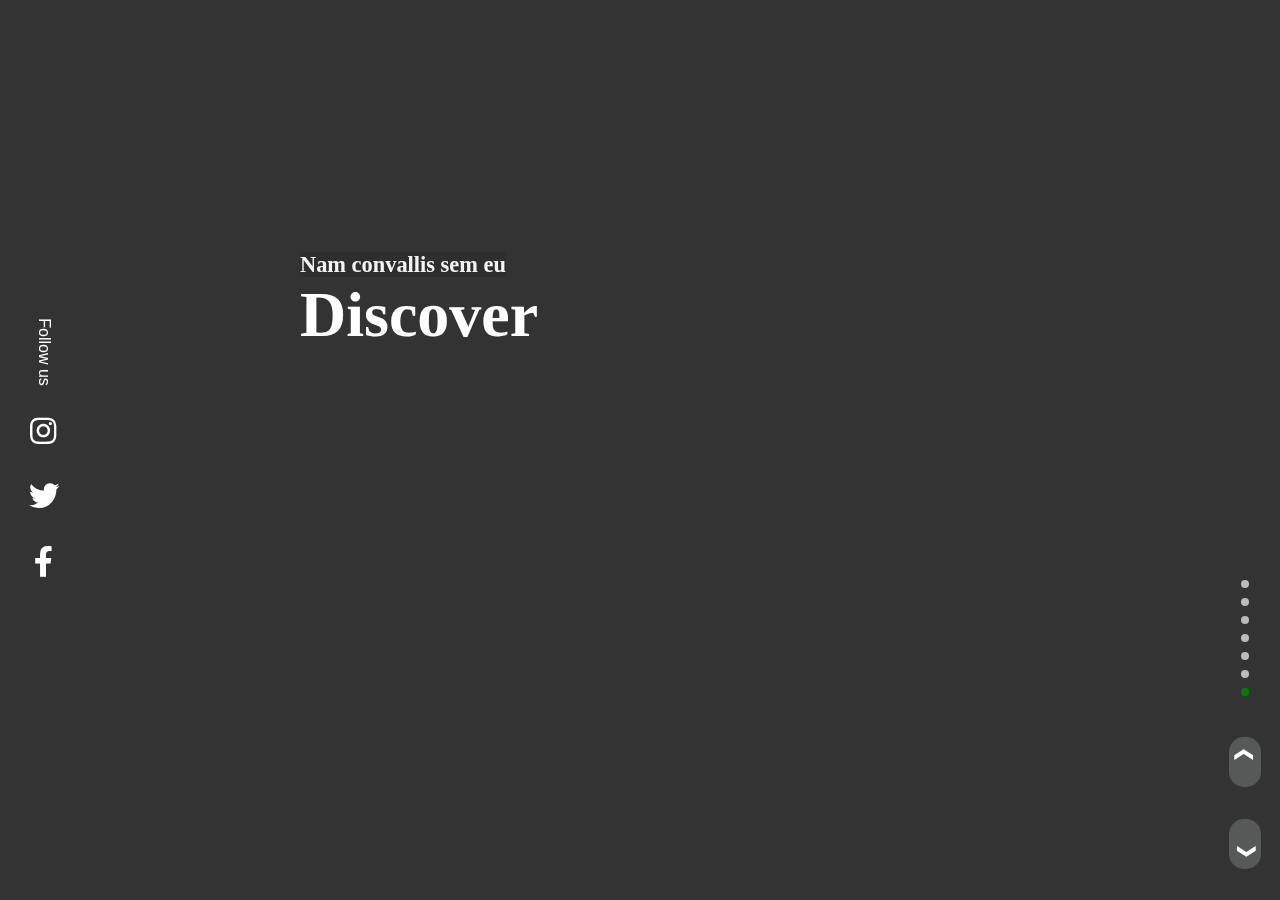
<file: index.html>
<!DOCTYPE html>
<html lang="en">
  <head>
  <meta charset="UTF-8">
  <meta name="viewport" content="width=device-width, initial-scale=1.0">
  <meta http-equiv="X-UA-Compatible" content="ie=edge">
  <link rel="stylesheet" href="fontawesome/fontcss/all.min.css?_v=20230508160145">
  <link rel="stylesheet" href="css/style.min.css?_v=20230508160145">
  <title>Главная</title>
</head>

  <body>
        
    <header class="header">
  <div class="container">
    
      <div class="header__inner">
        <span class="menu-icon fas fa-bars blind-click"></span>
        <nav class="menu menu--style_background blind-click">
          <ul class="menu__list blind-click">
            <li class="menu__list-item box">
              <a class="menu__list-link link" href="about.html">
                <span class="menu__list-title blind-click">About</span>
              </a>
            </li>
  
            <li class="menu__list-item box">
              <a class="menu__list-link link" href="information.html">
                <span class="menu__list-title blind-click">Information</span>
              </a>
            </li>
  
            <li class="menu__list-item box">
              <a class="menu__list-link link" href="tours.html">
                <span class="menu__list-title blind-click">Tours</span>
              </a>
            </li>
  
            <li class="menu__list-item box">
              <a class="menu__list-link link" href="more.html">
                <span class="menu__list-title blind-click">More</span>
              </a>
            </li>
          </ul>
        </nav>
      </div>
    </div>
  
</header>

  
 
      
    <main class="page">
            
      <div id="screen-block" class="page__wrapper"> 
                            
        <div class="page__content content">
          <p class="content__text text">
            <span class="text__slogan">Nam convallis sem eu</span>
          </p>
          <h1 class="content__title">Discover</h1>                
        </div>   
                 
        <div class="page__screen screen">                                         
          <p class="screen__subtitle subtitle">Wonderful Indonesia
            <a class="subtitle__link link" href="">  
              <span class="link__text">learn more</span>
              <span class="link__icon fas fa-angle-double-right"></span>
            </a>
          </p> 
          <picture><source srcset="img/mountains-05.webp" type="image/webp"><img class="screen__images" src="img/mountains-05.jpg" alt=""></picture>             
        </div>
        <div class="page__screen screen">           
          <p class="screen__subtitle">Conquer the best peaks
            <a class="subtitle__link link" href="">  
              <span class="link__text">learn more</span>
              <span class="link__icon fas fa-angle-double-right"></span>
            </a>
          </p>
          <picture><source srcset="img/mountains-04.webp" type="image/webp"><img class="screen__images" src="img/mountains-04.jpg" alt=""></picture>            
        </div>
        <div class="page__screen screen">            
          <p class="screen__subtitle">Himalayas
            <a class="subtitle__link link" href="">  
              <span class="link__text">learn more</span>
              <span class="link__icon fas fa-angle-double-right"></span>
            </a>
          </p>
          <picture><source srcset="img/3.webp" type="image/webp"><img class="screen__images" src="img/3.jpg" alt=""></picture>            
        </div>
        <div class="page__screen screen">            
          <p class="screen__subtitle">Himalayas
            <a class="subtitle__link link" href="">  
              <span class="link__text">learn more</span>
              <span class="link__icon fas fa-angle-double-right"></span>
            </a>
          </p>
          <picture><source srcset="img/4.webp" type="image/webp"><img class="screen__images" src="img/4.jpg" alt=""></picture>            
        </div>
        <div class="page__screen screen">            
          <p class="screen__subtitle">Wonderful mountains
            <a class="subtitle__link link" href="">  
              <span class="link__text">learn more</span>
              <span class="link__icon fas fa-angle-double-right"></span>
            </a>
          </p>
          <picture><source srcset="img/mountains-02.webp" type="image/webp"><img class="screen__images" src="img/mountains-02.jpg" alt=""></picture>            
        </div>
        <div class="page__screen screen">           
          <p class="screen__subtitle">Wonderful mountains
            <a class="subtitle__link link" href="#">  
              <span class="link__text">learn more</span>
              <span class="link__icon fas fa-angle-double-right"></span>
            </a>
          </p>
          <picture><source srcset="img/mountains-09.webp" type="image/webp"><img class="screen__images" src="img/mountains-09.jpg" alt=""></picture>            
        </div>
        <div class="page__screen screen">            
          <p class="screen__subtitle">Wonderful mountains
            <a class="subtitle__link link" href="">  
              <span class="link__text">learn more</span>
              <span class="link__icon fas fa-angle-double-right"></span>
            </a>
          </p>
          <picture><source srcset="img/mountains-07.webp" type="image/webp"><img class="screen__images" src="img/mountains-07.jpg" alt=""></picture>            
        </div>
           
        <div class="controls">            
          <div class="controls__dot-container controls-dot-container">
            <span class="controls-dot-container__dot"></span> 
            <span class="controls-dot-container__dot"></span>
            <span class="controls-dot-container__dot"></span>
            <span class="controls-dot-container__dot"></span>
            <span class="controls-dot-container__dot"></span>
            <span class="controls-dot-container__dot"></span>
            <span class="controls-dot-container__dot"></span>
          </div>            
          <a class="controls__link next">&#10094;</a>
          <a class="controls__link prev">&#10094;</a>
        </div>
            
            
        <div class="social-full">        
          <span class="social-full__title">Follow us</span>                    
          <a class="social-full__link" href="">
            <span class="social-full__icon fab fa-instagram"></span>            
          </a>          
          <a class="social-full__link" href="">
            <span class="social-full__icon fab fa-twitter"></span> 
          </a>                  
          <a class="social-full__link" href="">
            <span class="social-full__icon fab fa-facebook-f"></span>
          </a>        
        </div>
        
      </div> <!-- page__wrapper -->
      
      <div class="social-mobile">
        <span class="social-mobile__base-icon fas fa-users blind-click"></span>
                 
        <a class="social-mobile__link first--direction_up" href="">
          <span class="social-mobile__icon fab fa-instagram blind-click"></span>             
        </a>
                   
        <a class="social-mobile__link second--direction_up" href="">
          <span class="social-mobile__icon fab fa-twitter blind-click"></span> 
        </a>
                    
        <a class="social-mobile__link third--direction_up" href="">
          <span class="social-mobile__icon fab fa-facebook-f blind-click"></span>
        </a>
      </div>
          
        <br>    
            
        <div id="load"><div id="loading-icon"></div></div> 
           
    </main>
      
    <script src="js/app.min.js?_v=20230508160145"></script>
  </body>
</html>
</file>
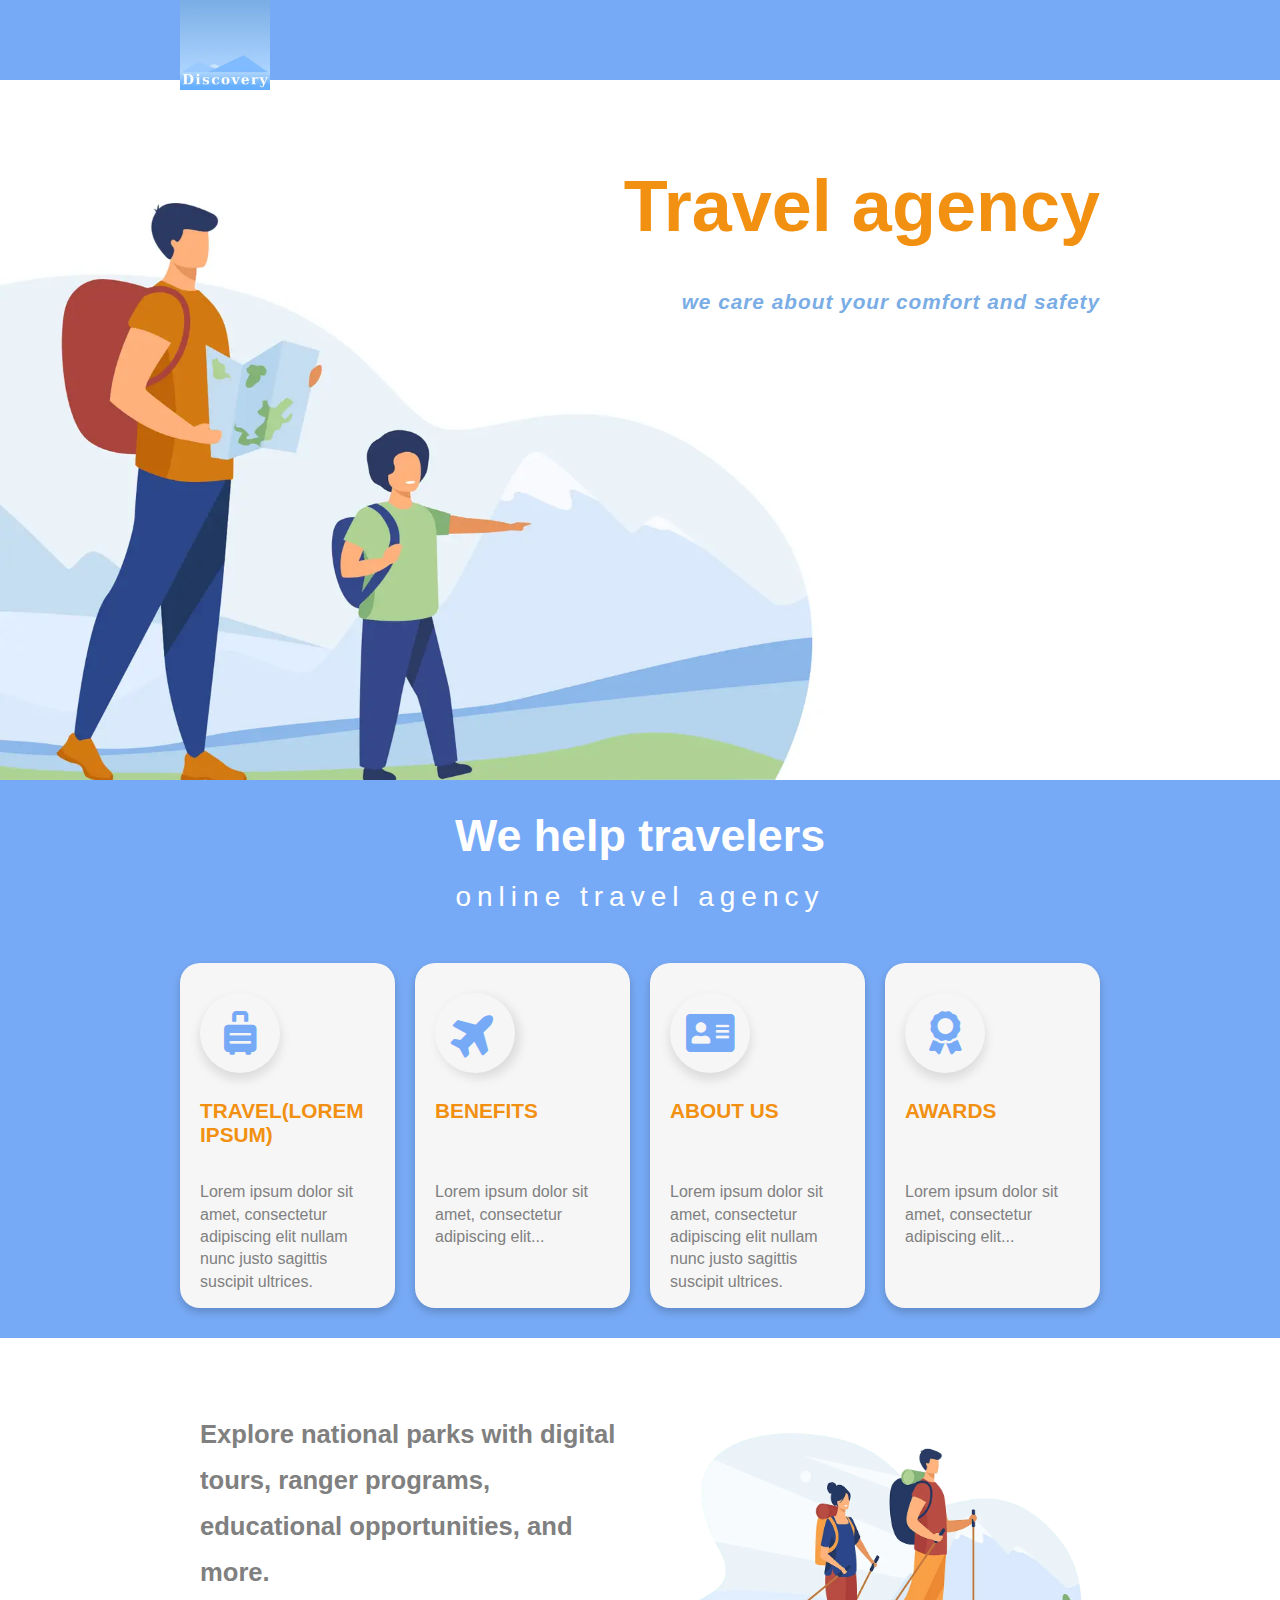
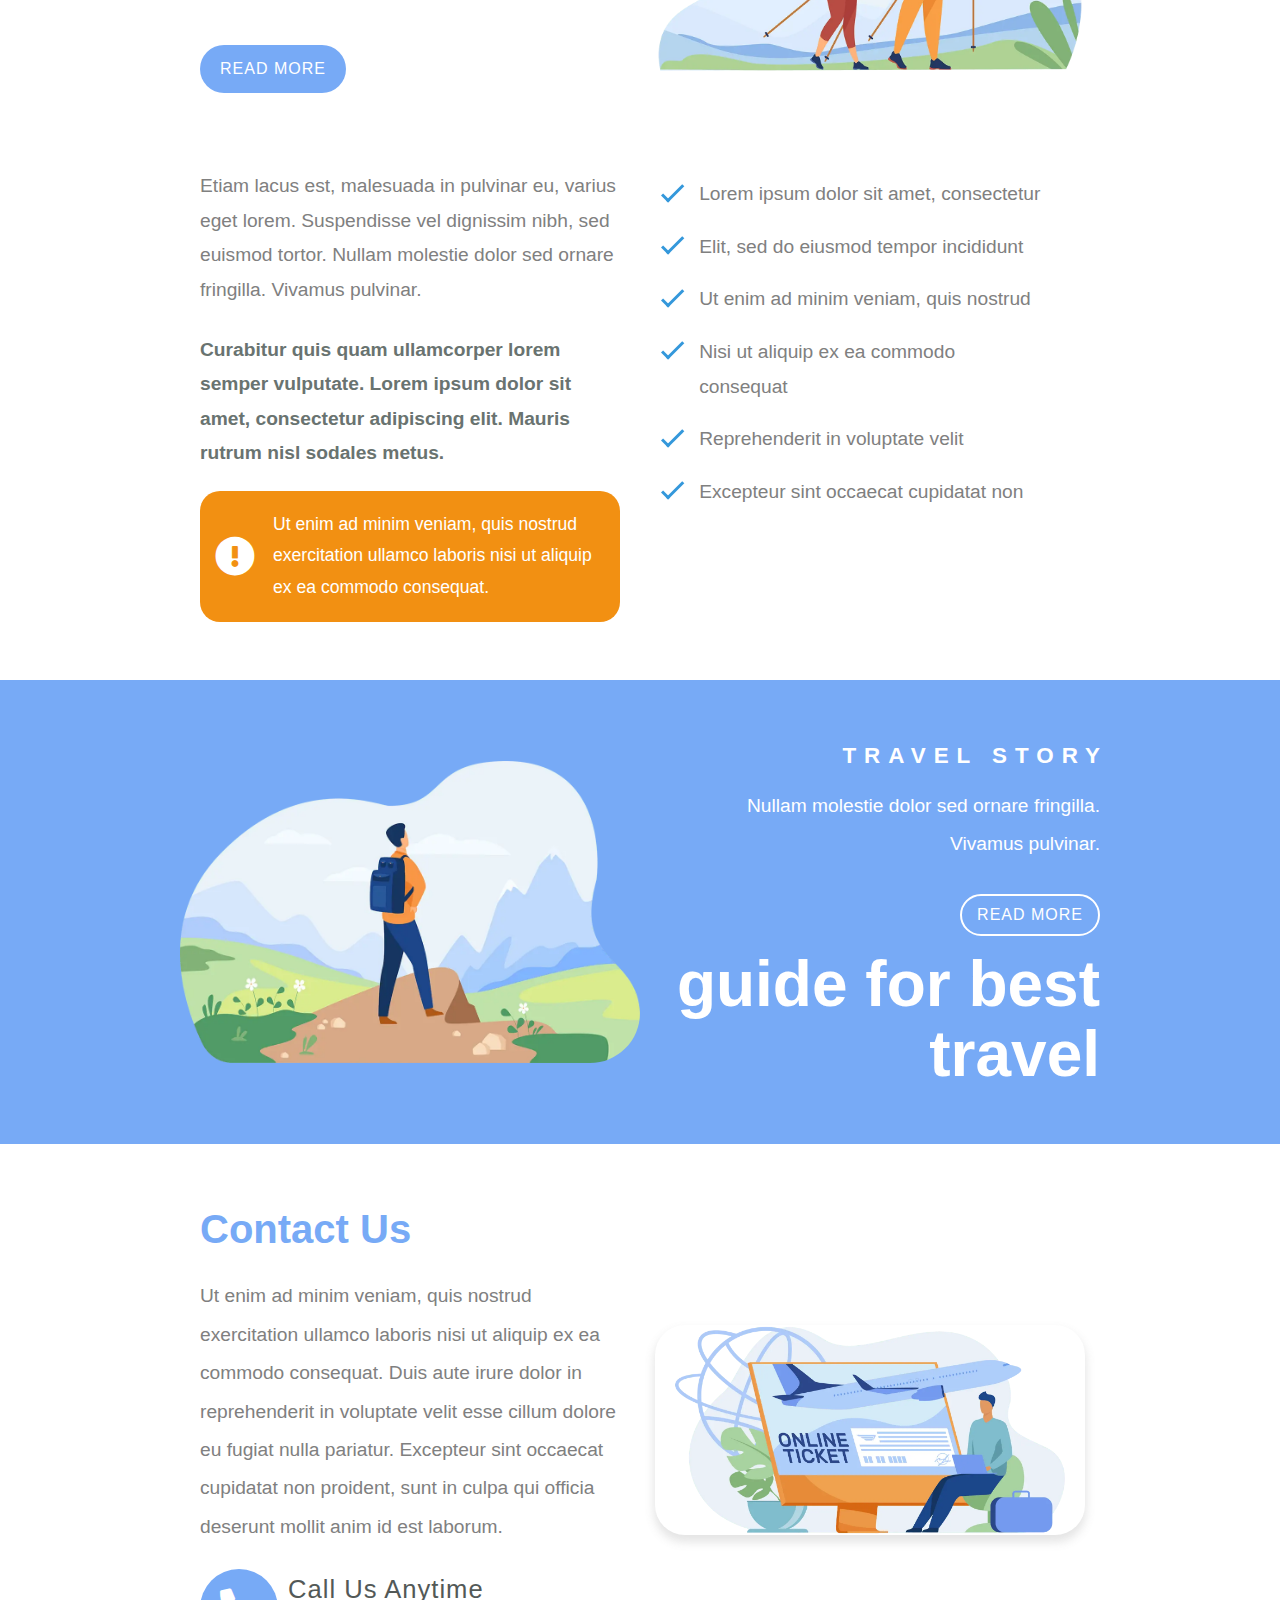
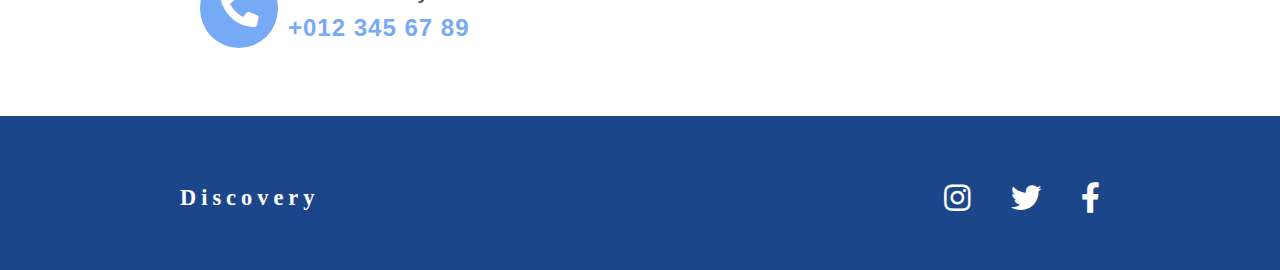
<file: about.html>
<!DOCTYPE html>
<html lang="en">
  <head>
  <meta charset="UTF-8">
  <meta name="viewport" content="width=device-width, initial-scale=1.0">
  <meta http-equiv="X-UA-Compatible" content="ie=edge">
  <link rel="stylesheet" href="fontawesome/fontcss/all.min.css?_v=20230508160145">
  <link rel="stylesheet" href="css/style.min.css?_v=20230508160145">
  <title>About</title>
</head>

  <body>
    <div class="wrapper">
      
      <header class="header header--style_background">
  <div class="container">    
    <div class="header__inner">
      
<div class="text-logo">
  <a href="index.html" class="text-logo__link">
    <span class="text-logo__text">Discovery</span>
  </a>
</div>

<div class="image-logo">
  <a href="index.html" class="image-logo__link">
    <picture><source srcset="logo/peaks-logo.webp" type="image/webp"><img class="image-logo__image" src="logo/peaks-logo.png"></picture>
  </a>
</div>


 
      <span class="menu-icon fas fa-bars blind-click"></span>
      <nav class="menu blind-click">
        <ul class="menu__list blind-click">
          <li class="menu__list-item">
            <span class="menu__list-title menu__list-title--active blind-click">About</span>
          </li>
  
          <li class="menu__list-item">
            <a class="menu__list-link" href="information.html">
              <span class="menu__list-title blind-click">Information</span>
            </a>
          </li>
  
          <li class="menu__list-item">
            <a class="menu__list-link" href="tours.html">
              <span class="menu__list-title blind-click">Tours</span>
            </a>
          </li>
  
          <li class="menu__list-item">
            <a class="menu__list-link" href="more.html">
              <span class="menu__list-title blind-click">More</span>
            </a>
          </li>
        </ul>
      </nav>
    </div>
  </div>
  <hr class="header__line"> 
</header>

  
 
          
      <main class="main">   
        <section class="about">
          <div class="about__prev">
            
            <div class="container">
            
              <div class="about__inner-flex">
                <h1 class="about__prev-title">
                  Travel agency
                </h1> 
                <div class="about__prev-text">
                  <p>we care about your comfort and safety</p>                
                </div>
              </div> 
                                        
            </div>
            <picture><source srcset="img/travels.webp" type="image/webp"><img class="about__prev-images" src="img/travels.png" alt=""></picture>
            
          </div> 
          <div class="about__content">
            <div class="container">
              
              <!-- TODO - module cards -->
              <div class="cards">
              
                <h2 class="cards__prev-title">We help travelers</h2>         
                <p class="cards__prev-text">online travel agency</p>
                         
                <div class="cards__cards-box cards-box">                   
                  <div class="cards-box__card card">
                    <div class="container">                                                         
                      <a class="card__link" href="">
                        <span class="card__link-icon fas fa-suitcase-rolling"></span>  
                      </a>                                                  
                      <h3 class="card__card-title">TRAVEL(LOREM IPSUM)</h3>            
                      <p class="card__card-text">Lorem ipsum dolor sit amet, consectetur adipiscing 
                         elit nullam nunc justo sagittis suscipit ultrices.</p> 
                    </div>                
                  </div> 
          
                  <div class="cards-box__card card">
                    <div class="container">                                                  
                      <a class="card__link" href="">
                        <span class="card__link-icon fas fa-plane"></span>  
                      </a>                                                             
                      <h3 class="card__card-title">BENEFITS</h3>            
                      <p class="card__card-text">Lorem ipsum dolor sit amet, 
                         consectetur adipiscing elit...</p>
                    </div>                 
                  </div>
            
                  <div class="cards-box__card card">
                    <div class="container">                                                
                      <a class="card__link" href="">
                        <span class="card__link-icon fas fa-address-card"></span>  
                      </a>                                                               
                      <h3 class="card__card-title">ABOUT US</h3>            
                      <p class="card__card-text">Lorem ipsum dolor sit amet, consectetur adipiscing 
                         elit nullam nunc justo sagittis suscipit ultrices.</p> 
                    </div>                
                  </div>
            
            
                  <div class="cards-box__card card">
                    <div class="container">                                              
                      <a class="card__link" href="">
                        <span class="card__link-icon fas fa-award"></span>  
                      </a>                                                               
                      <h3 class="card__card-title">AWARDS</h3>            
                      <p class="card__card-text">Lorem ipsum dolor sit amet, 
                         consectetur adipiscing elit...</p> 
                    </div>                
                  </div>           
                </div><!-- cards-box -->
              </div><!-- module cards -->
      
            </div><!-- container -->
          </div><!-- about__content -->
          
          
          <!-- TODO - module programs -->         
          <div class="container">                          
            <div class="programs">                            
              <div class="programs__info-images"> 
                <div class="container">                                                          
                  <picture><source srcset="img/tourists.webp" type="image/webp"><img class="programs__image" src="img/tourists.png" alt="colored cube"></picture>                   
                </div><!-- container -->                                                   
              </div>          
              <div class="programs__info"> 
                <div class="container">                           
                  <h4 class="programs__title">Explore national parks with digital tours, 
                      ranger programs, educational opportunities, and more. 
                  </h4>                                                                 
                  <div class="programs__links programs-links">                    
                    <a class="programs-links__button" href="">
                      <span class="programs-links__button-text">READ MORE</span>           
                    </a>                
                  </div>                
                </div><!-- container -->                                            
              </div><!-- programs__info -->             
            </div><!-- programs -->         
          </div><!-- container --> 
          
          <!-- TODO - module description -->     
          <div class="container">                          
            <div class="description">                            
              <ul class="description__list"> 
                <div class="container"> 
                  <li class="description__list-item">
                    <span class="description__list-text">Lorem ipsum dolor sit amet, consectetur</span>
                  </li>
                  <li class="description__list-item">
                    <span class="description__list-text">Elit, sed do eiusmod tempor incididunt</span>
                  </li>
                  <li class="description__list-item">
                    <span class="description__list-text">Ut enim ad minim veniam, quis nostrud</span>
                  </li>
                  <li class="description__list-item">
                    <span class="description__list-text">Nisi ut aliquip ex ea commodo consequat</span>
                  </li>
                  <li class="description__list-item">
                    <span class="description__list-text">Reprehenderit in voluptate velit</span>
                  </li>
                  <li class="description__list-item">
                    <span class="description__list-text">Excepteur sint occaecat cupidatat non</span>
                  </li>                              
                </div><!-- container -->                                                   
              </ul>          
              <div class="description__info"> 
                <div class="container">                          
                  <p class="description__info-text">Etiam lacus est, malesuada in pulvinar eu, varius eget lorem. 
                     Suspendisse vel dignissim nibh, sed euismod tortor. 
                     Nullam molestie dolor sed ornare fringilla. Vivamus pulvinar.</p>
                     
                  <p class="description__info-note">Curabitur quis quam ullamcorper lorem semper vulputate. 
                     Lorem ipsum dolor sit amet, consectetur adipiscing elit. 
                     Mauris rutrum nisl sodales metus.</p>
                                                    
                  <div class="description__warning warning">                                       
                    <span class="warning__warning-icon fas fa-exclamation-circle"></span>
                    <p class="warning__warning-text">Ut enim ad minim veniam, quis 
                       nostrud exercitation ullamco laboris nisi ut aliquip 
                       ex ea commodo consequat.</p>                                             
                  </div>             
                </div><!-- container -->                                            
              </div><!-- description__info -->             
            </div><!-- description -->         
          </div><!-- container -->                
          <!-- module description -->
          
          
          
          <div class="guide__content">         
            <div class="container">
              <!-- TODO - module guide -->                          
              <div class="guide">                            
                <div class="guide__info-images">                                                                     
                  <picture><source srcset="img/travel-2.webp" type="image/webp"><img class="guide__image" src="img/travel-2.png" alt="colored cube"></picture>                             
                </div>          
                <div class="guide__info">                 
                  <h4 class="guide__subtitle">travel story</h4>                            
                  <p class="guide__text">Nullam molestie dolor sed ornare fringilla. 
                     Vivamus pulvinar.</p> 
                  
                  <div class="guide__links guide-links">                    
                    <a class="guide-links__button" href="">
                      <span class="guide-links__button-text">READ MORE</span>           
                    </a>                
                  </div>
                                                                                     
                   <h2 class="guide__title">guide for best travel</h2>                                               
                </div><!-- guide__info -->             
              </div><!-- guide -->         
            </div><!-- container --> 
           </div>            
          <!-- module guide -->
          
          
          <!-- TODO - module contacts -->         
          <div class="container">                          
            <div class="contacts">                            
              <div class="contacts__info-images"> 
                <div class="container">                                         
                  <div class="contacts__images-box">                                                          
                    <picture><source srcset="img/airport.webp" type="image/webp"><img class="contacts__image" src="img/airport.png" alt="colored cube"></picture> 
                  </div>
                </div><!-- container -->                                                   
              </div>          
              <div class="contacts__info"> 
                <div class="container">  
                  <h2 class="contacts__title">Contact Us</h2>                            
                  <p class="contacts__text">Ut enim ad minim veniam, quis 
                     nostrud exercitation ullamco laboris nisi ut aliquip ex ea commodo consequat. 
                     Duis aute irure dolor in reprehenderit in voluptate velit esse cillum dolore 
                     eu fugiat nulla pariatur. Excepteur sint occaecat cupidatat non proident, sunt in 
                     culpa qui officia deserunt mollit anim id est laborum.</p>                                                                 
                  <div class="contacts__links-box links-box">                    
                    <a class="links-box__icon-link" href=""> 
                      <span class="links-box__icon fas fa-phone-alt"></span>
                    </a>                  
                    <div class="links-box__phone-box"> 
                      <h3 class="links-box__phone-subtitle">Call Us Anytime</h3> 
                      <a class="links-box__phone-link" href=""> +012 345 67 89</a>
                    </div>                
                  </div>                
                </div><!-- container -->                                            
              </div><!-- contacts__info -->             
            </div><!-- contacts -->
          
          </div><!-- container -->        
          <!-- module contacts -->
                                                                 
        </section>            
      </main>
      
      <footer class="footer">
  <div class="container">
  
    <div class="footer__content">
              
      <div class="footer-social">                                     
        <a class="footer-social__link" href="">
          <span class="footer-social__icon fab fa-instagram"></span>            
        </a>          
        <a class="footer-social__link" href="">
          <span class="footer-social__icon fab fa-twitter"></span> 
        </a>                  
        <a class="footer-social__link" href="">
          <span class="footer-social__icon fab fa-facebook-f"></span>
        </a>        
      </div> 
      
      <div class="footer__logo">
        <a class="footer__logo-link footer-logo-link" href="index.html">
          <span class="footer__logo-text">Discovery</span>
        </a>           
      </div>
                                
    </div><!-- footer__content --> 
      
  </div><!-- container -->      
</footer>
  
    </div>
    
    <script src="js/app.min.js?_v=20230508160145"></script> 
  </body>
</html>
</file>
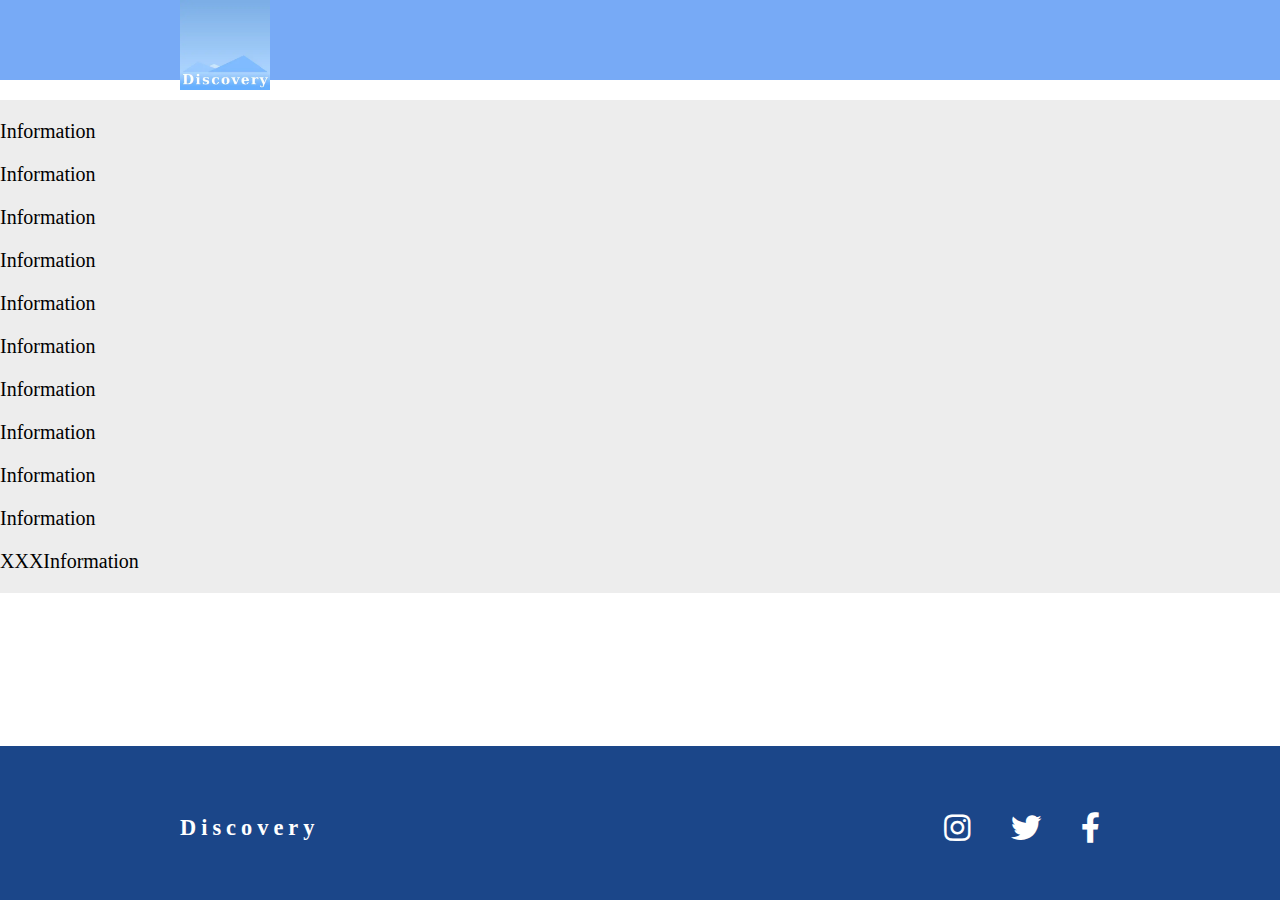
<file: information.html>
<!DOCTYPE html>
<html lang="en">
  <head>
  <meta charset="UTF-8">
  <meta name="viewport" content="width=device-width, initial-scale=1.0">
  <meta http-equiv="X-UA-Compatible" content="ie=edge">
  <link rel="stylesheet" href="fontawesome/fontcss/all.min.css?_v=20230508160145">
  <link rel="stylesheet" href="css/style.min.css?_v=20230508160145">
  <title>Information</title>
</head>

  <body>
    <div class="wrapper">
            
      <header class="header header--style_background">
  <div class="container">    
    <div class="header__inner">
      
<div class="text-logo">
  <a href="index.html" class="text-logo__link">
    <span class="text-logo__text">Discovery</span>
  </a>
</div>

<div class="image-logo">
  <a href="index.html" class="image-logo__link">
    <picture><source srcset="logo/peaks-logo.webp" type="image/webp"><img class="image-logo__image" src="logo/peaks-logo.png"></picture>
  </a>
</div>


 
      <span class="menu-icon fas fa-bars blind-click"></span>
      <nav class="menu blind-click">
        <ul class="menu__list blind-click">
          <li class="menu__list-item">
            <a class="menu__list-link" href="about.html">
              <span class="menu__list-title blind-click">About</span>
            </a>
          </li>
  
          <li class="menu__list-item">            
            <span class="menu__list-title menu__list-title--active blind-click">Information</span>          
          </li>
  
          <li class="menu__list-item">
            <a class="menu__list-link" href="tours.html">
              <span class="menu__list-title blind-click">Tours</span>
            </a>
          </li>
  
          <li class="menu__list-item">
            <a class="menu__list-link" href="more.html">
              <span class="menu__list-title blind-click">More</span>
            </a>
          </li>
        </ul>
      </nav>
    </div>
  </div>
  <hr class="header__line"> 
</header>

  

  
 
         
      <main class="information-page">
        
        <p>Information</p>
        <p>Information</p>
        <p>Information</p>
        <p>Information</p>
        <p>Information</p>
        <p>Information</p>
        <p>Information</p>
        <p>Information</p>
        <p>Information</p>
        <p>Information</p>
        <p>XXXInformation</p>
                       
      </main>
      
      <footer class="footer">
  <div class="container">
  
    <div class="footer__content">
              
      <div class="footer-social">                                     
        <a class="footer-social__link" href="">
          <span class="footer-social__icon fab fa-instagram"></span>            
        </a>          
        <a class="footer-social__link" href="">
          <span class="footer-social__icon fab fa-twitter"></span> 
        </a>                  
        <a class="footer-social__link" href="">
          <span class="footer-social__icon fab fa-facebook-f"></span>
        </a>        
      </div> 
      
      <div class="footer__logo">
        <a class="footer__logo-link footer-logo-link" href="index.html">
          <span class="footer__logo-text">Discovery</span>
        </a>           
      </div>
                                
    </div><!-- footer__content --> 
      
  </div><!-- container -->      
</footer>
  
    </div>
    
    <script src="js/app.min.js?_v=20230508160145"></script> 
  </body>
</html>
</file>
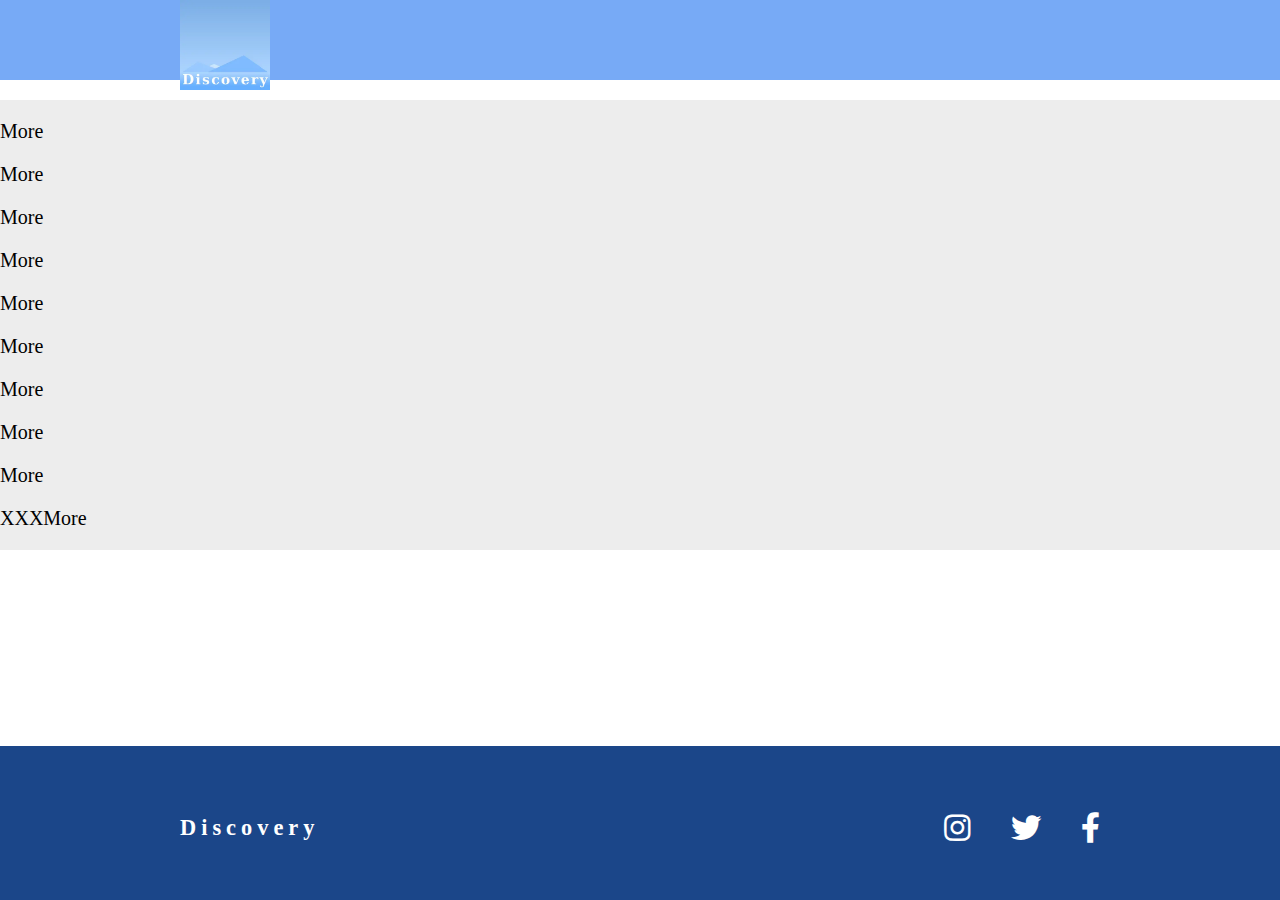
<file: more.html>
<!DOCTYPE html>
<html lang="en">
  <head>
  <meta charset="UTF-8">
  <meta name="viewport" content="width=device-width, initial-scale=1.0">
  <meta http-equiv="X-UA-Compatible" content="ie=edge">
  <link rel="stylesheet" href="fontawesome/fontcss/all.min.css?_v=20230508160145">
  <link rel="stylesheet" href="css/style.min.css?_v=20230508160145">
  <title>More</title>
</head>

  <body>
    <div class="wrapper">
             
      <header class="header header--style_background">
  <div class="container">    
    <div class="header__inner">
      
<div class="text-logo">
  <a href="index.html" class="text-logo__link">
    <span class="text-logo__text">Discovery</span>
  </a>
</div>

<div class="image-logo">
  <a href="index.html" class="image-logo__link">
    <picture><source srcset="logo/peaks-logo.webp" type="image/webp"><img class="image-logo__image" src="logo/peaks-logo.png"></picture>
  </a>
</div>


 
      <span class="menu-icon fas fa-bars blind-click"></span>
      <nav class="menu blind-click">
        <ul class="menu__list blind-click">
          <li class="menu__list-item">
            <a class="menu__list-link" href="about.html">
              <span class="menu__list-title blind-click">About</span>
            </a>
          </li>
  
          <li class="menu__list-item">
            <a class="menu__list-link" href="information.html">
              <span class="menu__list-title blind-click">Information</span>
            </a>
          </li>
  
          <li class="menu__list-item">
            <a class="menu__list-link" href="tours.html">
              <span class="menu__list-title blind-click">Tours</span>
            </a>
          </li>
  
          <li class="menu__list-item">           
            <span class="menu__list-title menu__list-title--active blind-click">More</span>
          </li>
        </ul>
      </nav>
    </div>
  </div>
  <hr class="header__line"> 
</header>

  
  
            
      <main class="more-page">
      
        <p>More</p> 
        <p>More</p>
        <p>More</p>
        <p>More</p>
        <p>More</p>
        <p>More</p>
        <p>More</p>
        <p>More</p>
        <p>More</p>
        <p>XXXMore</p>    
        
      </main>
      
      <footer class="footer">
  <div class="container">
  
    <div class="footer__content">
              
      <div class="footer-social">                                     
        <a class="footer-social__link" href="">
          <span class="footer-social__icon fab fa-instagram"></span>            
        </a>          
        <a class="footer-social__link" href="">
          <span class="footer-social__icon fab fa-twitter"></span> 
        </a>                  
        <a class="footer-social__link" href="">
          <span class="footer-social__icon fab fa-facebook-f"></span>
        </a>        
      </div> 
      
      <div class="footer__logo">
        <a class="footer__logo-link footer-logo-link" href="index.html">
          <span class="footer__logo-text">Discovery</span>
        </a>           
      </div>
                                
    </div><!-- footer__content --> 
      
  </div><!-- container -->      
</footer>
  
    </div>
    
    <script src="js/app.min.js?_v=20230508160145"></script> 
  </body>
</html>
</file>
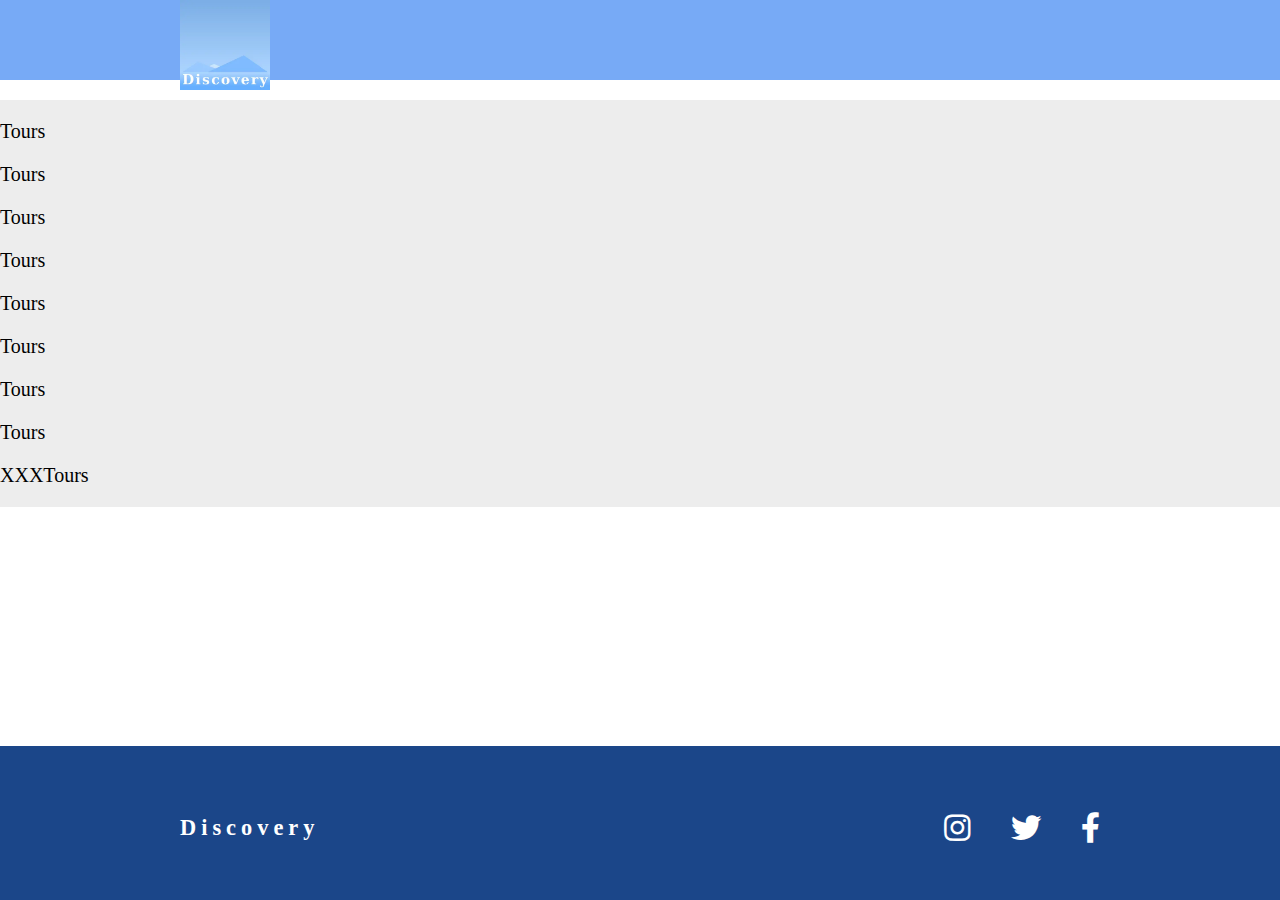
<file: tours.html>
<!DOCTYPE html>
<html lang="en">
  <head>
  <meta charset="UTF-8">
  <meta name="viewport" content="width=device-width, initial-scale=1.0">
  <meta http-equiv="X-UA-Compatible" content="ie=edge">
  <link rel="stylesheet" href="fontawesome/fontcss/all.min.css?_v=20230508160145">
  <link rel="stylesheet" href="css/style.min.css?_v=20230508160145">
  <title>Tours</title>
</head>

  <body>
    <div class="wrapper">
      
      <header class="header header--style_background">
  <div class="container">    
    <div class="header__inner">
      
<div class="text-logo">
  <a href="index.html" class="text-logo__link">
    <span class="text-logo__text">Discovery</span>
  </a>
</div>

<div class="image-logo">
  <a href="index.html" class="image-logo__link">
    <picture><source srcset="logo/peaks-logo.webp" type="image/webp"><img class="image-logo__image" src="logo/peaks-logo.png"></picture>
  </a>
</div>


 
      <span class="menu-icon fas fa-bars blind-click"></span>
      <nav class="menu blind-click">
        <ul class="menu__list blind-click">
          <li class="menu__list-item">
            <a class="menu__list-link" href="about.html">
              <span class="menu__list-title blind-click">About</span>
            </a>
          </li>
  
          <li class="menu__list-item">
            <a class="menu__list-link" href="information.html">
              <span class="menu__list-title blind-click">Information</span>
            </a>
          </li>
  
          <li class="menu__list-item">           
            <span class="menu__list-title menu__list-title--active blind-click">Tours</span>
          </li>
  
          <li class="menu__list-item">
            <a class="menu__list-link" href="more.html">
              <span class="menu__list-title blind-click">More</span>
            </a>
          </li>
        </ul>
      </nav>
    </div>
  </div> 
  <hr class="header__line">
</header>

  
 
            
      <main class="tours-page">
            
        <p>Tours</p>
        <p>Tours</p>
        <p>Tours</p>
        <p>Tours</p>
        <p>Tours</p>
        <p>Tours</p>
        <p>Tours</p>
        <p>Tours</p>
        <p>XXXTours</p>
           
      </main>
      
      <footer class="footer">
  <div class="container">
  
    <div class="footer__content">
              
      <div class="footer-social">                                     
        <a class="footer-social__link" href="">
          <span class="footer-social__icon fab fa-instagram"></span>            
        </a>          
        <a class="footer-social__link" href="">
          <span class="footer-social__icon fab fa-twitter"></span> 
        </a>                  
        <a class="footer-social__link" href="">
          <span class="footer-social__icon fab fa-facebook-f"></span>
        </a>        
      </div> 
      
      <div class="footer__logo">
        <a class="footer__logo-link footer-logo-link" href="index.html">
          <span class="footer__logo-text">Discovery</span>
        </a>           
      </div>
                                
    </div><!-- footer__content --> 
      
  </div><!-- container -->      
</footer>
  
    </div>
    
    <script src="js/app.min.js?_v=20230508160145"></script> 
  </body>
</html>
</file>
<file: css/style.min.css>
@charset "UTF-8";.header{position:fixed;top:0;left:0;right:0;height:80.4px;z-index:50}@media screen and (max-width:950px){.header{height:53.6px}}.header--style_background{background:#77aaf6}.header__line{height:10px;margin-top:0;border:none;background:#fff}footer{max-width:100%;height:auto;margin-top:auto;padding:10px 0 0 0;border:1px solid #1b4689;background:#1b4689}.footer__content{display:flex;flex-direction:row-reverse;justify-content:space-between;align-items:center}@media screen and (max-width:560px){.footer__content{flex-direction:column}}.footer__logo{display:flex;flex-direction:row;justify-content:center;align-items:center;height:4.6em;font-size:16px}.footer__logo:hover{transition:.4s;cursor:pointer}.footer__logo-link{position:relative;padding:1.5em 1em 1.5em 1.5em}@media screen and (min-width:561px){.footer__logo-link{padding:1.5em 1em 1.5em 0}}.footer__logo-link:hover::before{position:absolute;content:"";right:-2.2em;bottom:0;height:0;width:0;border-left:2.2em solid silver;border-top:2.4em solid transparent;border-bottom:2.4em solid transparent}.footer__logo-text{font-size:1.4em;font-weight:900;letter-spacing:5px;color:#fff;-webkit-tap-highlight-color:transparent}.footer-social{display:flex;flex-direction:row;justify-content:space-between;align-items:center;padding:40px 0;font-size:16px}.footer-social__link{display:block;margin:1em;padding:0}@media screen and (min-width:561px){.footer-social__link{margin:1em 0 1em 2.5em}}.footer-social__icon{padding:0;font-size:1.9em;color:#fff}.footer-social__icon:hover{color:silver;transition:.2s}.loading-icon{position:absolute;top:calc(50% - 35px);left:calc(50% - 35px);right:calc(50% - 35px);bottom:calc(50% - 35px);width:70px}.page__wrapper{position:fixed;top:0;left:0;right:0;bottom:0;display:flex;flex-direction:row-reverse;justify-content:space-between;align-items:flex-end;background:rgba(0,0,0,.8);-webkit-tap-highlight-color:transparent}.page__screen{position:fixed;top:0;left:0;right:0;bottom:0;opacity:0;animation:ani 1.5s forwards;-webkit-tap-highlight-color:transparent}@keyframes ani{0%{opacity:0}100%{opacity:1}}.page__screen.up{opacity:0;animation:scroll-up .5s forwards}@keyframes scroll-up{0%{opacity:0}100%{opacity:1}0%{transform:translateY(150%)}100%{transform:translateX(0)}}.page__screen.down{opacity:0;animation:scroll-down .5s forwards}@keyframes scroll-down{0%{opacity:0}100%{opacity:1}0%{transform:translateY(-150%)}100%{transform:translateX(0)}}.screen__subtitle{position:absolute;top:45%;left:calc(25% - 20px);right:calc(25% - 20px);font-size:2.5rem;font-weight:400;z-index:50;color:#fff}@media screen and (orientation:portrait) and (max-width:351px){.screen__subtitle{font-size:1.6rem}}@media screen and (orientation:portrait) and (max-width:475px){.screen__subtitle{top:25%;left:3%;right:3%;font-size:1.7rem}}@media screen and (orientation:portrait) and (min-width:476px){.screen__subtitle{top:calc(35% - 50px);left:12%;right:12%;font-size:2rem}}@media screen and (orientation:landscape) and (max-width:950px){.screen__subtitle{top:37%;left:18%;right:18%;font-size:2.2rem}}.screen__images{display:block;box-sizing:border-box;width:100%;height:100%;-o-object-fit:cover;object-fit:cover;-o-object-position:center;object-position:center;-webkit-tap-highlight-color:transparent}.subtitle__link{display:block;max-width:9.6rem;margin:20px auto 20px auto;padding:5px;font-size:1.4rem;color:#fff;background:rgba(0,0,0,.4);-webkit-tap-highlight-color:transparent;animation:anim-link 2.3s forwards}.subtitle__link:hover{transition:.2s ease;background:rgba(0,0,0,.2)}@keyframes anim-link{0%{opacity:0}100%{opacity:1}}.link__text{font-family:sans-serif;font-size:1.2rem}.link__icon{margin-left:8px;font-size:1rem;color:#fff}.page__content{position:absolute;top:calc(28% - 20px);left:calc(25% - 20px);right:calc(25% - 20px);padding:0;z-index:50}@media screen and (orientation:portrait) and (max-width:475px){.page__content{top:10%;left:3%;right:3%}}@media screen and (orientation:portrait) and (min-width:476px){.page__content{top:calc(20% - 50px);left:12%;right:12%}}@media screen and (orientation:landscape) and (max-width:950px){.page__content{top:7%;left:18%;right:18%}}.content__text{max-width:100%}.text__slogan{padding:0;font-size:1.2rem;font-weight:700;border-radius:3px;color:#f4f2f2;background:rgba(0,0,0,.1)}@media screen and (min-width:951px){.text__slogan{font-size:1.4rem}}.content__title{margin-top:-20px;font-size:4rem;color:#fff}@media screen and (orientation:portrait) and (max-width:475px){.content__title{margin-top:-13px;font-size:2.5rem}}@media screen and (orientation:portrait) and (min-width:476px){.content__title{margin-top:-13px;font-size:3.5rem}}@media screen and (orientation:landscape) and (max-width:950px){.content__title{font-size:3.8rem}}.about{margin-top:100px;font-family:sans-serif}.about__prev-title{margin-top:calc(.8em + 1vh);font-size:2.4rem;text-align:right;text-transform:none;line-height:1.1;color:#f29012}@media screen and (min-width:540px){.about__prev-title{font-size:2.8rem;text-align:right}}@media screen and (min-width:645px){.about__prev-title{font-size:3rem;text-align:right}}@media screen and (min-width:752px){.about__prev-title{font-size:3.7rem}}@media screen and (min-width:991px){.about__prev-title{font-size:4.5rem}}.about__prev-text{margin-top:-25px;margin-left:50%;font-size:1.1rem;font-style:italic;font-weight:700;text-align:right;letter-spacing:1px;text-transform:none;color:#7aade5}@media screen and (min-width:540px){.about__prev-text{font-size:1.3rem}}.about__prev-images{display:block;max-width:100%}.about__inner-flex{position:relative;display:flex;flex-direction:column;justify-content:center;margin-bottom:-100px}@media screen and (min-width:451px){.about__inner-flex{margin-bottom:-150px}}@media screen and (min-width:540px){.about__inner-flex{margin-bottom:-200px}}@media screen and (min-width:752px){.about__inner-flex{margin-bottom:-250px}}.about__content{background:#77aaf6}.cards{max-width:100%;margin-bottom:10px;padding:30px 0;background:#77aaf6}.cards__prev-title{margin:0 5px;padding:0;text-align:center;font-size:2rem;font-weight:700;color:#fff}@media screen and (min-width:645px){.cards__prev-title{font-size:2.8rem}}.cards__prev-text{max-width:100%;margin:20px 0 50px 0;font-size:1.5rem;text-align:center;letter-spacing:6px;color:#fff}@media screen and (min-width:645px){.cards__prev-text{font-size:1.75rem}}.cards__cards-box{display:grid;grid-gap:20px;grid-template-columns:repeat(1,1fr);grid-auto-rows:minmax(100px,auto)}@media screen and (min-width:548px){.cards__cards-box{grid-template-columns:repeat(2,1fr)}}@media screen and (min-width:750px){.cards__cards-box{grid-template-columns:repeat(3,1fr)}}@media screen and (min-width:991px){.cards__cards-box{display:flex;flex-direction:row;justify-content:space-between}}.cards-box__card.card{border-radius:20px;background:#f6f6f6;box-shadow:0 4px 8px 0 rgba(0,0,0,.2)}@media screen and (min-width:991px){.cards-box__card.card{width:215px}}.card__link{display:block;width:80px;height:80px;margin:30px 5px 10px 5px;font-size:16px;border-radius:50%;display:flex;flex-direction:row;justify-content:center;align-items:center}.card__link:hover{opacity:.6;cursor:pointer}.card__link-icon{display:block;width:100%;height:100%;font-size:2.7em;color:#77aaf6;border-radius:50%;background:#f6f6f6;display:flex;flex-direction:row;justify-content:center;align-items:center;box-shadow:0 6px 10px 1px rgba(112,112,112,.19)}.card__card-title{height:5.2rem;margin:8px 0;padding-top:1rem;padding-bottom:1rem;padding-left:5px;padding-right:5px;font-size:1.3rem;font-weight:700;text-align:left;word-break:break-all;color:#f29012}.card__card-text{margin:10px 0;padding:5px;font-size:1rem;line-height:1.4;text-align:left;color:grey}.fas.fa-plane{transform:rotate(315deg)}.programs{display:flex;flex-direction:column-reverse;justify-content:space-between;align-items:center;max-width:100%;margin:0 auto;padding:0}@media screen and (min-width:768px){.programs{flex-direction:row-reverse}}.programs__info-images{flex-grow:1;flex-shrink:1;flex-basis:0%;display:flex;flex-direction:column-reverse;align-items:center;max-width:100%;margin-bottom:40px;padding:0}@media screen and (min-width:768px){.programs__info-images{margin:50px 0 50px 0}}.programs__image{display:block;max-width:100%;margin:0 auto;-o-object-fit:cover;object-fit:cover}.programs__info{flex-grow:1;flex-shrink:1;flex-basis:0%;max-width:100%;margin-top:40px;margin-bottom:40px;padding:0}@media screen and (min-width:768px){.programs__info{margin:50px 0 50px 0}}.programs__title{max-width:100%;margin:8px 0 40px 0;padding:5px;text-align:left;color:gray;letter-spacing:0;line-height:1.8;font-size:1.6rem}.programs-links{display:flex;flex-direction:row;justify-content:flex-start;align-items:center;margin:8px 0;padding:5px;font-size:16px}.programs-links__button{display:block;padding:15px 20px;border-radius:50px;background:#77aaf6;text-decoration:none}.programs-links__button:hover{opacity:.7;cursor:pointer}.programs-links__button-text{display:block;font-size:1em;font-weight:400;text-align:center;white-space:nowrap;text-transform:uppercase;letter-spacing:1px;color:#fff}.description{display:flex;flex-direction:column-reverse;align-items:flex-start;max-width:100%;margin:0 auto;padding:0}@media screen and (min-width:768px){.description{flex-direction:row-reverse;align-items:flex-start}}.description__info{flex-grow:1;flex-shrink:1;flex-basis:0%;max-width:100%;margin-top:0;margin-bottom:0;padding:0}@media screen and (min-width:768px){.description__info{margin:0 0 50px 0}}.description__info-text{max-width:100%;margin:8px 0;padding:5px;text-align:left;color:gray;letter-spacing:0;line-height:1.8;font-size:1.2rem}.description__info-note{margin:15px 0;padding:5px;letter-spacing:0;line-height:1.8;font-size:1.2rem;font-weight:700;color:#697370}.description__list{flex-grow:1;flex-shrink:1;flex-basis:0%;display:flex;flex-direction:column-reverse;align-items:center;max-width:100%;margin-bottom:40px;padding:0}@media screen and (min-width:768px){.description__list{margin:.5rem 0 0 0}}.description__list-item{position:relative;max-width:100%;height:auto;margin:8px 1.3em;padding:5px 1em;text-align:left;color:gray;letter-spacing:0;line-height:1.8;font-size:1.2rem}.description__list-item::after{display:block;content:"";position:absolute;top:.7em;left:-1em;width:1.2em;height:.5em;border-left:3px solid #3498db;border-bottom:3px solid #3498db;transform:rotate(-45deg)}.warning{display:flex;flex-direction:row;justify-content:flex-start;align-items:center;margin:8px 5px;padding:5px 0;font-size:16px;border-radius:20px;background:#f29012}.warning__warning-icon{display:block;margin:5px 0 5px 10px;padding:5px;font-size:2em;color:#fff}@media screen and (min-width:645px){.warning__warning-icon{font-size:2.5em}}.warning__warning-text{margin:8px;padding:5px;text-align:left;color:#fff;letter-spacing:0;line-height:1.8;font-size:1.1rem}.guide{display:flex;flex-direction:column;align-items:center;max-width:100%;margin:0 auto;padding:0}@media screen and (min-width:768px){.guide{flex-direction:row}}.guide__info-images{flex-grow:1;flex-shrink:1;flex-basis:0%;display:flex;flex-direction:column-reverse;align-items:center;max-width:100%;margin-top:40px;margin-right:15px;margin-bottom:10px;margin-left:15px;padding:0}@media screen and (min-width:768px){.guide__info-images{margin:50px 0 50px 0}}.guide__image{display:block;max-width:100%;margin:0 auto;border-radius:50px;-o-object-fit:cover;object-fit:cover}@media screen and (min-width:485px) and (max-width:767px){.guide__image{max-width:70%}}@media screen and (min-width:768px){.guide__image{max-width:100%}}.guide__info{flex-grow:1;flex-shrink:1;flex-basis:0%;max-width:100%;margin-top:10px;margin-right:15px;margin-bottom:40px;margin-left:15px;padding:0}@media screen and (min-width:768px){.guide__info{margin:50px 0 50px 0}}.guide__subtitle{margin:8px 0 0 0;padding:5px 0;font-size:1.2rem;font-weight:700;text-align:center;text-transform:uppercase;letter-spacing:8px;color:#fff}@media screen and (min-width:768px){.guide__subtitle{margin:8px -8px 0 0;text-align:right}}@media screen and (min-width:645px){.guide__subtitle{font-size:1.4rem}}.guide__text{max-width:100%;margin:0 0 20px 0;padding:5px 15px;font-size:1.2rem;letter-spacing:0;line-height:2;text-align:center;color:#fff}@media screen and (min-width:768px){.guide__text{margin:8px 0 20px 20%;padding:5px 0;text-align:right}}.guide__title{max-width:100%;margin:5px 0;padding:0;text-align:center;font-size:2.8rem;font-weight:900;word-wrap:break-word;letter-spacing:0;line-height:1.1;color:#fff}@media screen and (min-width:768px){.guide__title{text-align:right}}@media screen and (min-width:645px){.guide__title{font-size:4rem}}.guide__content{background:#77aaf6}.guide-links{display:flex;flex-direction:row;justify-content:center;align-items:center;margin:8px 0;padding:5px 0;font-size:16px}@media screen and (min-width:768px){.guide-links{justify-content:flex-end}}.guide-links__button{display:block;padding:10px 15px;border:2px solid #fff;border-radius:50px;background:#77aaf6;text-decoration:none}.guide-links__button:hover{opacity:.7;cursor:pointer}.guide-links__button-text{display:block;font-size:1em;font-weight:400;text-align:center;white-space:nowrap;text-transform:uppercase;letter-spacing:1px;color:#fff}.contacts{display:flex;flex-direction:column-reverse;align-items:center;max-width:100%;margin:0 auto;padding:0}@media screen and (min-width:768px){.contacts{flex-direction:row-reverse}}.contacts__info-images{flex-grow:1;flex-shrink:1;flex-basis:0%;display:flex;flex-direction:column-reverse;align-items:center;max-width:100%;margin-bottom:40px;padding:0}@media screen and (min-width:768px){.contacts__info-images{margin:50px 0 50px 0}}.contacts__images-box{max-width:100%;height:auto;margin:0;padding:0 5px;border-radius:30px;box-shadow:0 6px 10px 1px rgba(112,112,112,.19)}.contacts__image{display:block;max-width:100%;margin:0 auto;border-radius:50px;-o-object-fit:cover;object-fit:cover}.contacts__info{flex-grow:1;flex-shrink:1;flex-basis:0%;max-width:100%;margin-top:40px;margin-bottom:40px;padding:0}@media screen and (min-width:768px){.contacts__info{margin:50px 0 50px 0}}.contacts__title{margin:8px 0 15px;padding:5px;text-align:left;font-size:2rem;font-weight:700;color:#77aaf6}@media screen and (min-width:645px){.contacts__title{font-size:2.5rem}}.contacts__text{max-width:100%;margin:8px 0;padding:5px;text-align:left;color:gray;letter-spacing:0;line-height:2;font-size:1.2rem}.links-box{display:flex;flex-direction:row;justify-content:flex-start;align-items:center;margin:8px 0;padding:5px 0;font-size:16px}.links-box__icon-link{display:block;margin:5px;padding:0;border-radius:50%}.links-box__icon-link:hover{opacity:.7;cursor:pointer}.links-box__icon{display:block;padding:15px;font-size:1.5em;border-radius:50%;color:#fff;background:#77aaf6}@media screen and (min-width:645px){.links-box__icon{font-size:2.4em;padding:20px}}.links-box__phone-box{display:flex;flex-direction:column;justify-content:center;align-items:flex-start;padding:5px}.links-box__phone-subtitle{max-width:100%;margin:0 0 10px 0;padding:0;font-weight:400;font-size:1.4em;letter-spacing:1px;color:#535957}@media screen and (min-width:645px){.links-box__phone-subtitle{font-size:1.6em}}.links-box__phone-link{display:block;margin:0;padding:0;font-size:1.3em;font-weight:900;letter-spacing:1px;color:#77aaf6}.links-box__phone-link:hover{opacity:.7;cursor:pointer}@media screen and (min-width:645px){.links-box__phone-link{font-size:1.5em}}.information-page{margin-top:100px;background:#ededed}.tours-page{margin-top:100px;background:#ededed}.more-page{margin-top:100px;background:#ededed}.controls{position:relative;display:flex;flex-direction:column;justify-content:flex-end;align-items:center;margin:10px 10px -10px 10px;transition:.6s ease;align-self:flex-end}.controls__dot-container{margin-bottom:30px;padding:10px 15px;align-self:center;transform:rotate(180deg)}@media screen and (orientation:portrait) and (max-width:350px){.controls__dot-container{display:none}}@media screen and (orientation:landscape) and (max-width:950px){.controls__dot-container{display:none}}.controls-dot-container__dot{display:block;width:8px;margin:10px auto;height:8px;background-color:#bbb;border-radius:50%;transition:background-color .6s ease}@media only screen and (max-width:370px){.controls-dot-container__dot{height:6px;width:6px}}.controls__link{width:50px;margin-bottom:50px;padding:5px 10px;font-size:18px;font-weight:700;transition:.6s ease;border-radius:15px;color:#fff;background:rgba(169,176,174,.3);cursor:pointer;-webkit-user-select:none;-moz-user-select:none;user-select:none;-webkit-tap-highlight-color:transparent}.controls__link.next{transform:rotate(90deg)}.controls__link.next:hover{background-color:rgba(0,0,0,.8)}@media only screen and (max-width:370px){.controls__link.next{font-size:11px}}.controls__link.prev{transform:rotate(270deg)}.controls__link.prev:hover{background-color:rgba(0,0,0,.8)}@media only screen and (max-width:370px){.controls__link.prev{font-size:11px}}.active{background-color:green}.social-full{display:flex;flex-direction:column;justify-content:center;align-items:center;align-self:center;margin-left:10px;font-size:16px;z-index:50}@media screen and (orientation:portrait){.social-full{display:none}}@media screen and (orientation:landscape) and (max-width:950px){.social-full{display:none}}.social-full__title{display:block;margin-top:40px;margin-bottom:40px;font-family:sans-serif;font-size:1em;color:#fff;transform:rotate(90deg)}@media screen and (orientation:portrait){.social-full__title{display:none}}@media screen and (orientation:landscape) and (max-width:950px){.social-full__title{display:none}}.social-full__link{display:block;margin:10px 0 15px 0;padding:0}.social-full__icon{padding:5px;font-size:1.9em;color:#fff}.social-full__icon:hover{color:silver;transition:.2s}.social-mobile{font-size:16px}.social-mobile__link{display:block;-webkit-tap-highlight-color:transparent}.social-mobile__link.first--direction_right{left:60px}.social-mobile__link.second--direction_right{left:125px}.social-mobile__link.third--direction_right{left:190px}.social-mobile__link.first--direction_up{bottom:70px}.social-mobile__link.second--direction_up{bottom:135px}.social-mobile__link.third--direction_up{bottom:200px}@media screen and (min-width:951px){.social-mobile__link{display:none}}.social-mobile__icon{margin:0;padding:5px;font-size:1.9em;color:#fff}.social-mobile__icon:hover{color:silver;transition:.2s}.icons-show{position:absolute;left:0;bottom:10px;margin-left:10px;z-index:40}.social-mobile__link.icons-show{opacity:0;animation:direction-up .8s forwards}@keyframes direction-right{0%{opacity:0}100%{opacity:1}0%{transform:translateX(-150%)}100%{transform:translateY(0)}}@keyframes direction-up{0%{opacity:0}100%{opacity:1}0%{transform:translateY(150%)}100%{transform:translateX(0)}}.social-mobile__base-icon{position:absolute;left:5px;bottom:10px;padding:5px;font-size:1.9em;color:#fff;z-index:40;-webkit-tap-highlight-color:transparent}.social-mobile__base-icon:hover{opacity:.6;color:silver;transition:.4s;cursor:pointer}.social-mobile__base-icon.base-icon-hidden{color:silver;cursor:pointer;animation:my-animation .5s forwards}.social-mobile__base-icon.cursor-inactive{color:silver;cursor:default;animation:my-animation .5s forwards}@keyframes my-animation{0%{opacity:1}100%{opacity:.4}}@media screen and (min-width:951px){.social-mobile__base-icon{display:none}}.header__inner{position:relative;height:80.4px}@media screen and (max-width:950px){.header__inner{display:flex;flex-direction:row;justify-content:flex-end;align-items:center;height:53.6px}}.menu-icon{font-size:27px;color:#fff;z-index:60;-webkit-tap-highlight-color:transparent}.menu-icon:hover{opacity:.6;color:silver;transition:.4s;cursor:pointer}@media screen and (min-width:951px){.menu-icon{display:none}}.menu{display:flex;flex-direction:row;justify-content:center;align-items:center;height:80.4px;opacity:0;animation:descent .8s forwards}@media screen and (max-width:950px){.menu{display:none}}@keyframes descent{0%{opacity:0}100%{opacity:1}0%{transform:translateY(-50%)}100%{transform:translateX(0)}}@media screen and (min-width:951px){.menu__list{display:flex}}.menu__list-item{margin:30px 20px;font-size:16px}.menu__list-title{padding:7px;border-radius:6px;font-size:1.3em;font-family:sans-serif;font-weight:700;color:#fff}.menu__list-title:hover{transition:.4s ease;color:silver}.menu__list-title--active{color:#90ee90;font-weight:700;cursor:default}@media screen and (max-width:950px){.menu__list-title--active{position:relative}.menu__list-title--active::after{position:absolute;content:"";top:0;left:0;bottom:0;border-radius:2px;border:2px solid #90ee90}}.menu__list-title--active:hover{color:#90ee90}@media screen and (max-width:950px){.menu-mobile{position:fixed;display:flex;flex-direction:column;justify-content:flex-start;align-items:center;top:0;right:0;bottom:0;z-index:50;width:320px;height:100%;overflow:auto;background:rgba(0,0,0,.8);animation:demonstration 1s forwards}}@media screen and (max-width:950px) and (max-width:345px){.menu-mobile{width:100%}}@media screen and (max-width:950px){.menu-mobile .menu__list-item{margin:60px 20px}}@media screen and (max-width:950px){.menu-mobile .menu__list-title{padding:7px 10px}}@media screen and (max-width:950px){.menu-mobile:hover{transition:.3s ease;background:rgba(0,0,0,.7)}}@media screen and (max-width:950px){@keyframes demonstration{0%{opacity:0}100%{opacity:1}}}.text-logo{position:absolute;top:0;left:0;bottom:0;z-index:50;display:flex;flex-direction:column;justify-content:center;font-size:16px}@media screen and (min-width:951px){.text-logo{display:none}}.text-logo:hover{background:silver;transition:.4s;cursor:pointer}.text-logo__link{padding:1.5em 0 1.5em 0}.text-logo__text{font-size:1.2em;font-weight:700;letter-spacing:.2em;color:#fff;-webkit-tap-highlight-color:transparent}.image-logo{display:none;position:absolute;top:0;left:0;width:90px;height:90px;z-index:20}@media screen and (min-width:951px){.image-logo{display:block}}.image-logo__image{display:block;width:100%;-webkit-tap-highlight-color:transparent}.image-logo__image:hover{opacity:.7;transition:.4s;cursor:pointer}html{box-sizing:border-box}body,html{height:100%;font-size:16px}*,::after,::before{box-sizing:inherit}body{margin:0;padding:0;font-size:20px}.wrapper{display:flex;flex-direction:column;justify-content:flex-end;min-height:100vh;margin:0;padding:0;overflow:hidden}.container{max-width:950px;margin:0 auto;padding:0 15px}@media screen and (max-width:350px){.container{padding:0 7px}}a{text-decoration:none;cursor:pointer}li,ul{list-style-type:none}
</file>
